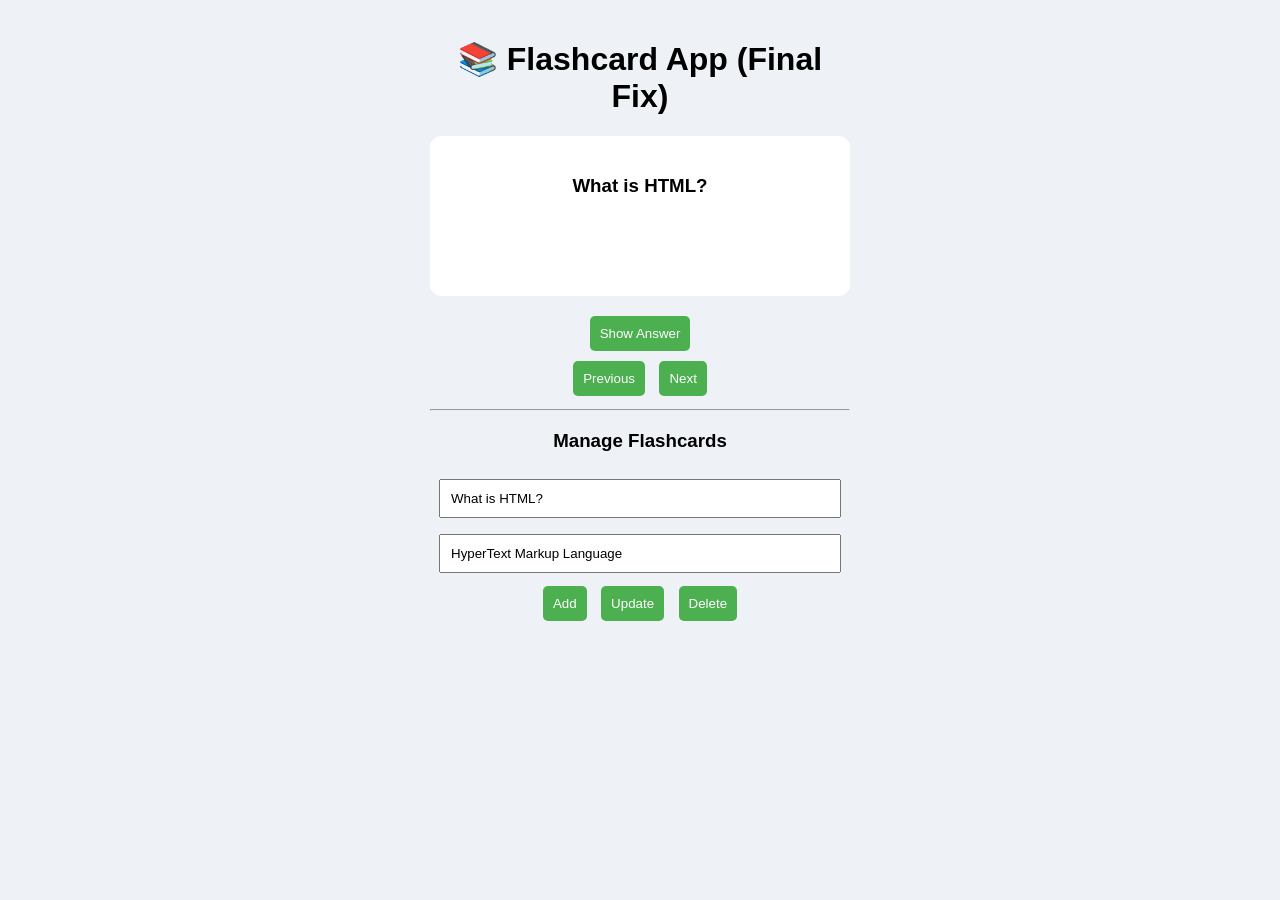
<file: task 1 app developementy/flashcard-app/index.html>
<!DOCTYPE html>
<html lang="en">
<head>
<meta charset="UTF-8">
<title>Flashcard App - Fixed</title>

<style>
body {
    font-family: Arial;
    background: #eef2f7;
    text-align: center;
}

.container {
    width: 420px;
    margin: auto;
    margin-top: 40px;
}

.card {
    background: white;
    padding: 20px;
    border-radius: 12px;
    min-height: 120px;
    margin-bottom: 15px;
}

.hidden {
    display: none;
}

button {
    padding: 10px;
    margin: 5px;
    border: none;
    background: #4CAF50;
    color: white;
    border-radius: 5px;
    cursor: pointer;
}

button:hover {
    background: #45a049;
}

input {
    width: 90%;
    padding: 10px;
    margin: 8px;
}
</style>
</head>

<body>

<div class="container">
    <h1>📚 Flashcard App (Final Fix)</h1>

    <div class="card">
        <h3 id="question"></h3>
        <p id="answer" class="hidden"></p>
    </div>

    <button id="showBtn">Show Answer</button>

    <div>
        <button id="prevBtn">Previous</button>
        <button id="nextBtn">Next</button>
    </div>

    <hr>

    <h3>Manage Flashcards</h3>

    <input type="text" id="qInput" placeholder="Enter Question">
    <input type="text" id="aInput" placeholder="Enter Answer">

    <div>
        <button id="addBtn">Add</button>
        <button id="updateBtn">Update</button>
        <button id="deleteBtn">Delete</button>
    </div>
</div>

<script>
// DATA
let flashcards = JSON.parse(localStorage.getItem("flashcards")) || [
    { question: "What is HTML?", answer: "HyperText Markup Language" },
    { question: "What is CSS?", answer: "Cascading Style Sheets" },
    { question: "What is JavaScript?", answer: "Programming language for web" }
];

let currentIndex = 0;

// ELEMENTS
const questionEl = document.getElementById("question");
const answerEl = document.getElementById("answer");
const qInput = document.getElementById("qInput");
const aInput = document.getElementById("aInput");

// DISPLAY
function displayCard() {
    if (flashcards.length === 0) return;

    const card = flashcards[currentIndex];

    questionEl.innerText = card.question;
    answerEl.innerText = card.answer;
    answerEl.classList.add("hidden");

    qInput.value = card.question;
    aInput.value = card.answer;
}

// SAVE
function saveData() {
    localStorage.setItem("flashcards", JSON.stringify(flashcards));
}

// EVENTS (NO onclick bugs)

// SHOW
document.getElementById("showBtn").addEventListener("click", () => {
    answerEl.classList.remove("hidden");
});

// NEXT
document.getElementById("nextBtn").addEventListener("click", () => {
    if (currentIndex < flashcards.length - 1) {
        currentIndex++;
        displayCard();
    } else {
        alert("Last card reached");
    }
});

// PREVIOUS
document.getElementById("prevBtn").addEventListener("click", () => {
    if (currentIndex > 0) {
        currentIndex--;
        displayCard();
    } else {
        alert("First card");
    }
});

// ADD (FIXED)
document.getElementById("addBtn").addEventListener("click", () => {
    const q = qInput.value.trim();
    const a = aInput.value.trim();

    if (!q || !a) {
        alert("Enter both fields!");
        return;
    }

    flashcards.push({ question: q, answer: a });
    currentIndex = flashcards.length - 1;

    saveData();
    displayCard();

    alert("Added successfully!");
});

// UPDATE
document.getElementById("updateBtn").addEventListener("click", () => {
    const q = qInput.value.trim();
    const a = aInput.value.trim();

    if (!q || !a) {
        alert("Fill both fields!");
        return;
    }

    flashcards[currentIndex] = { question: q, answer: a };

    saveData();
    displayCard();

    alert("Updated!");
});

// DELETE
document.getElementById("deleteBtn").addEventListener("click", () => {
    if (flashcards.length === 1) {
        alert("Cannot delete last card!");
        return;
    }

    flashcards.splice(currentIndex, 1);
    currentIndex = 0;

    saveData();
    displayCard();

    alert("Deleted!");
});

// INIT
displayCard();
</script>

</body>
</html>
</file>
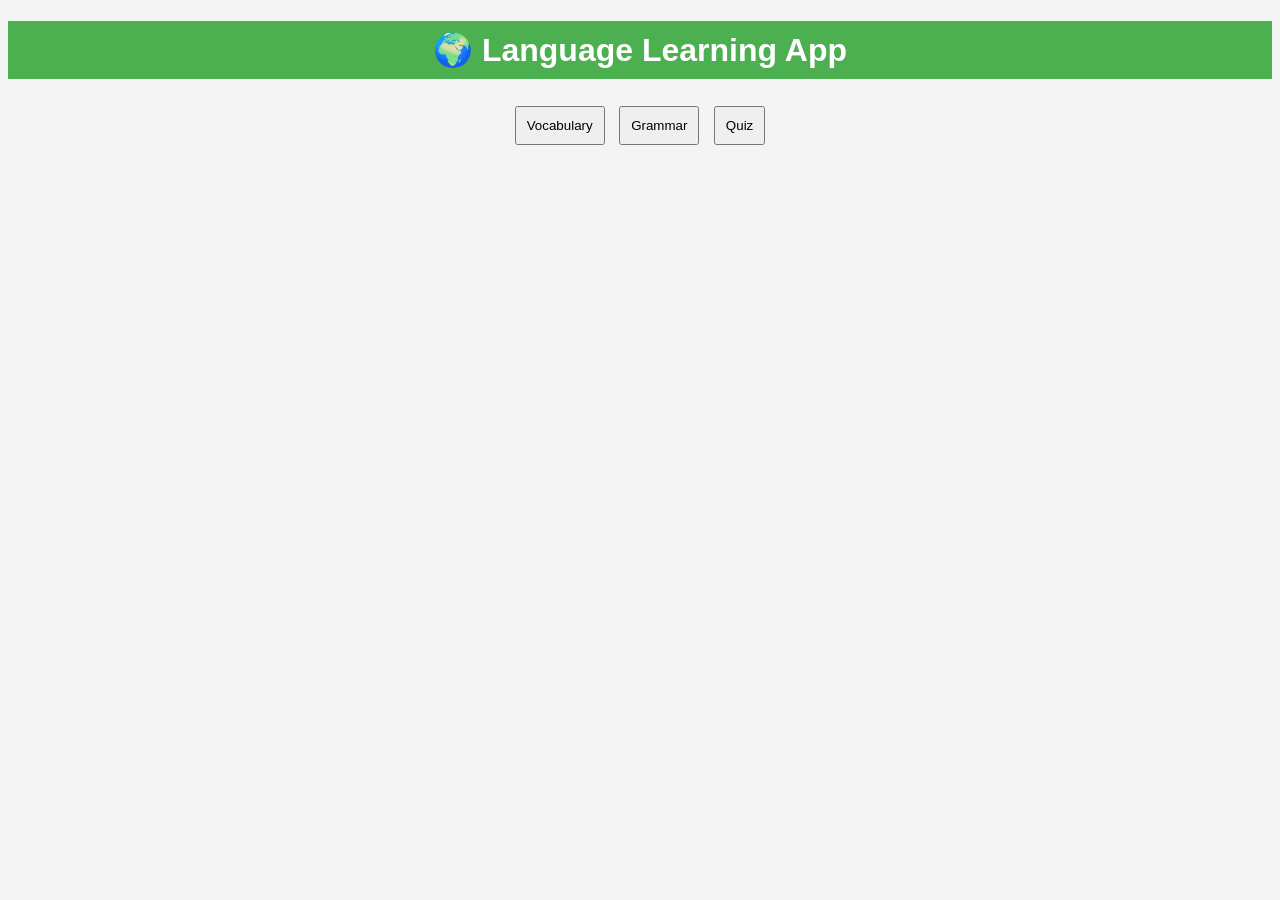
<file: task 1 app developementy/language leraning/index.html>
<!DOCTYPE html>
<html lang="en">
<head>
  <meta charset="UTF-8">
  <title>Language Learning App</title>
  <link rel="stylesheet" href="style.css">
</head>
<body>

<h1>🌍 Language Learning App</h1>

<div class="menu">
  <button onclick="showSection('vocab')">Vocabulary</button>
  <button onclick="showSection('grammar')">Grammar</button>
  <button onclick="showSection('quiz')">Quiz</button>
</div>

<div id="content"></div>

<script src="data.js"></script>
<script src="app.js"></script>

</body>
</html>
</file>
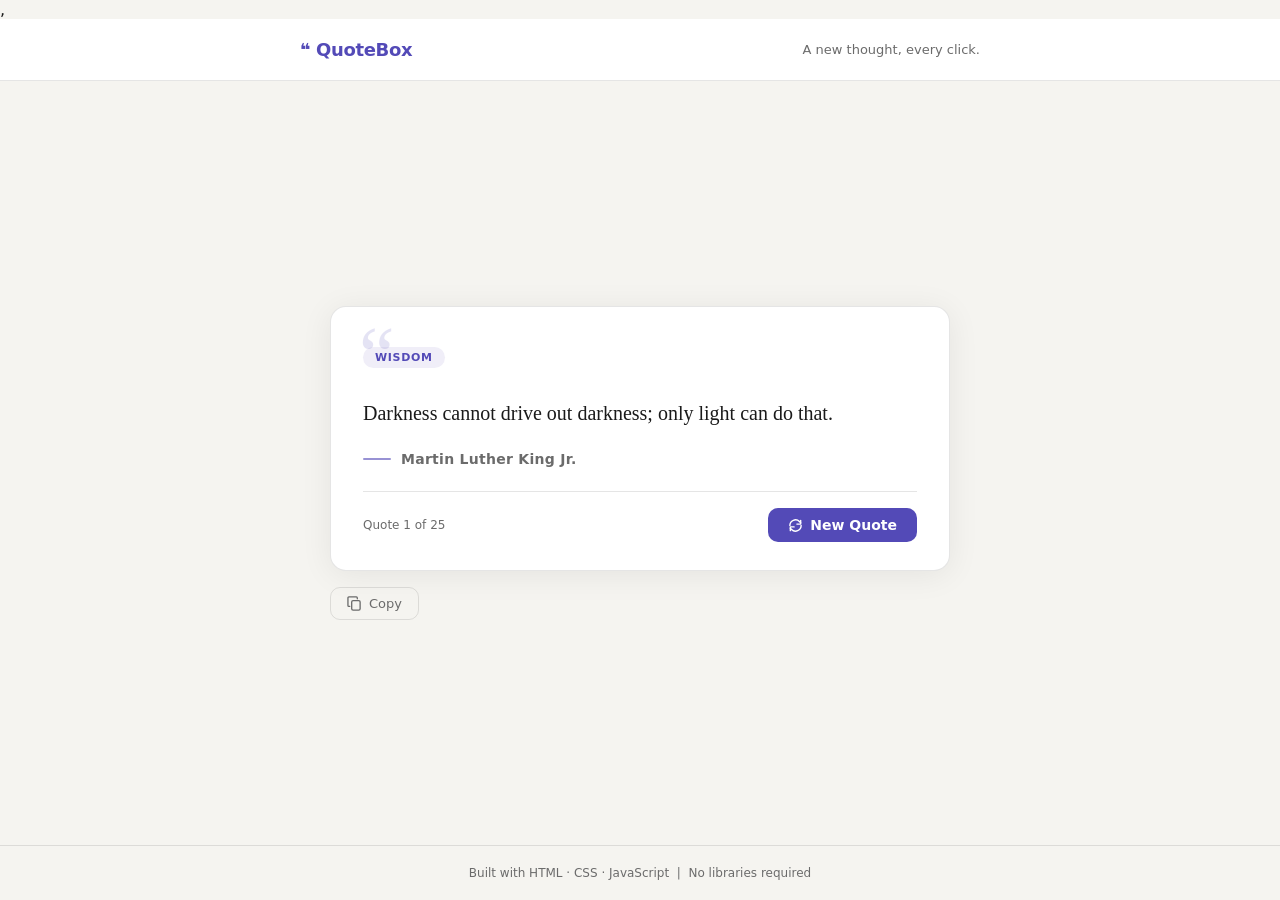
<file: task 1 app developementy/QUOTE/index.html>
<!DOCTYPE html>
<html lang="en">,
<head>
  <meta charset="UTF-8" />
  <meta name="viewport" content="width=device-width, initial-scale=1.0" />
  <title>Random Quote App</title>
  <link rel="stylesheet" href="style.css" />
</head>
<body>

  <!-- ===== HEADER ===== -->
  <header class="header">
    <div class="header-inner">
      <span class="logo">&#10077; QuoteBox</span>
      <span class="tagline">A new thought, every click.</span>
    </div>
  </header>

  <!-- ===== MAIN CARD ===== -->
  <main class="main">
    <div class="card" id="quoteCard">

      <!-- Category Badge -->
      <span class="badge" id="quoteBadge">inspiration</span>

      <!-- Big Opening Quote Mark -->
      <div class="big-quote" aria-hidden="true">&ldquo;</div>

      <!-- Quote Text -->
      <p class="quote-text" id="quoteText">
        Loading your quote...
      </p>

      <!-- Author -->
      <div class="author-row">
        <span class="author-line"></span>
        <span class="author-name" id="quoteAuthor">—</span>
      </div>

      <!-- Footer: counter + button -->
      <div class="card-footer">
        <span class="counter" id="quoteCounter">Quote 1 of 25</span>
        <button class="btn-new" id="newQuoteBtn" onclick="showNextQuote()">
          <!-- Refresh SVG Icon -->
          <svg width="15" height="15" viewBox="0 0 16 16" fill="none"
               xmlns="http://www.w3.org/2000/svg" aria-hidden="true">
            <path d="M13.5 2.5v4h-4"
                  stroke="currentColor" stroke-width="1.5"
                  stroke-linecap="round" stroke-linejoin="round"/>
            <path d="M2 8a6 6 0 0 1 10.2-4.3L13.5 5"
                  stroke="currentColor" stroke-width="1.5"
                  stroke-linecap="round"/>
            <path d="M2.5 13.5v-4h4"
                  stroke="currentColor" stroke-width="1.5"
                  stroke-linecap="round" stroke-linejoin="round"/>
            <path d="M14 8a6 6 0 0 1-10.2 4.3L2.5 11"
                  stroke="currentColor" stroke-width="1.5"
                  stroke-linecap="round"/>
          </svg>
          New Quote
        </button>
      </div>

    </div>

    <!-- Share / Copy Row -->
    <div class="action-row">
      <button class="btn-action" onclick="copyQuote()" title="Copy quote to clipboard">
        <svg width="15" height="15" viewBox="0 0 16 16" fill="none"
             xmlns="http://www.w3.org/2000/svg">
          <rect x="5" y="5" width="9" height="10" rx="1.5"
                stroke="currentColor" stroke-width="1.4"/>
          <path d="M3 11H2a1 1 0 0 1-1-1V2a1 1 0 0 1 1-1h8a1 1 0 0 1 1 1v1"
                stroke="currentColor" stroke-width="1.4" stroke-linecap="round"/>
        </svg>
        Copy
      </button>
      <span class="copy-feedback" id="copyFeedback">Copied!</span>
    </div>

  </main>

  <!-- ===== FOOTER ===== -->
  <footer class="footer">
    <p>Built with HTML &middot; CSS &middot; JavaScript &nbsp;|&nbsp; No libraries required</p>
  </footer>

  <script src="quotes.js"></script>
  <script src="app.js"></script>
</body>
</html>
</file>
<file: task 1 app developementy/language leraning/style.css>
body {
  font-family: Arial;
  text-align: center;
  background: #f4f4f4;
}

h1 {
  background: #4CAF50;
  color: white;
  padding: 10px;
}

.menu button {
  padding: 10px;
  margin: 5px;
  cursor: pointer;
}

.card {
  background: white;
  padding: 20px;
  margin: 20px auto;
  width: 300px;
  border-radius: 10px;
  box-shadow: 0 0 10px gray;
}

button {
  padding: 8px;
  margin-top: 10px;
}
</file>
<file: task 1 app developementy/QUOTE/style.css>
/* ============================================================
   style.css  —  Styles for Random Quote App
   Clean, minimal, responsive design
   Works in all modern browsers — no preprocessor needed
============================================================ */

/* ── Reset & Base ─────────────────────────────────────────── */
*, *::before, *::after {
  box-sizing: border-box;
  margin: 0;
  padding: 0;
}

:root {
  --bg-page:       #f5f4f0;
  --bg-card:       #ffffff;
  --bg-badge:      #f0eef8;
  --color-primary: #534ab7;
  --color-text:    #1a1a1a;
  --color-muted:   #6b6b6b;
  --color-border:  rgba(0,0,0,0.10);
  --color-line:    rgba(0,0,0,0.18);
  --radius-card:   16px;
  --radius-btn:    10px;
  --radius-badge:  100px;
  --shadow-card:   0 4px 32px rgba(0,0,0,0.07);
  --font-sans:     'Segoe UI', system-ui, -apple-system, sans-serif;
  --font-serif:    Georgia, 'Times New Roman', serif;
  --transition:    0.3s ease;
}

/* Dark-mode support */
@media (prefers-color-scheme: dark) {
  :root {
    --bg-page:       #111111;
    --bg-card:       #1c1c1e;
    --bg-badge:      #2a2650;
    --color-primary: #9b93e8;
    --color-text:    #f0f0f0;
    --color-muted:   #9a9a9a;
    --color-border:  rgba(255,255,255,0.10);
    --color-line:    rgba(255,255,255,0.20);
    --shadow-card:   0 4px 32px rgba(0,0,0,0.40);
  }
}

html, body {
  height: 100%;
}

body {
  font-family: var(--font-sans);
  background-color: var(--bg-page);
  color: var(--color-text);
  min-height: 100vh;
  display: flex;
  flex-direction: column;
}

/* ── Header ───────────────────────────────────────────────── */
.header {
  padding: 1.25rem 2rem;
  border-bottom: 1px solid var(--color-border);
  background: var(--bg-card);
}

.header-inner {
  max-width: 680px;
  margin: 0 auto;
  display: flex;
  align-items: center;
  justify-content: space-between;
  gap: 1rem;
  flex-wrap: wrap;
}

.logo {
  font-size: 18px;
  font-weight: 600;
  color: var(--color-primary);
  letter-spacing: -0.02em;
}

.tagline {
  font-size: 13px;
  color: var(--color-muted);
}

/* ── Main / Layout ────────────────────────────────────────── */
.main {
  flex: 1;
  display: flex;
  flex-direction: column;
  align-items: center;
  justify-content: center;
  padding: 2.5rem 1.25rem;
  gap: 1rem;
}

/* ── Quote Card ───────────────────────────────────────────── */
.card {
  background: var(--bg-card);
  border-radius: var(--radius-card);
  border: 1px solid var(--color-border);
  box-shadow: var(--shadow-card);
  padding: 2.5rem 2rem 1.75rem;
  max-width: 620px;
  width: 100%;
  position: relative;
  display: flex;
  flex-direction: column;
  gap: 1.25rem;
  transition: opacity var(--transition), transform var(--transition);
}

/* Fade-out animation */
.card.fade-out {
  opacity: 0;
  transform: translateY(6px);
}

/* Fade-in animation */
.card.fade-in {
  animation: fadeIn 0.4s ease forwards;
}

@keyframes fadeIn {
  from { opacity: 0; transform: translateY(-6px); }
  to   { opacity: 1; transform: translateY(0);    }
}

/* ── Category Badge ───────────────────────────────────────── */
.badge {
  display: inline-block;
  font-size: 11px;
  font-weight: 600;
  letter-spacing: 0.06em;
  text-transform: uppercase;
  padding: 4px 12px;
  border-radius: var(--radius-badge);
  background: var(--bg-badge);
  color: var(--color-primary);
  align-self: flex-start;
}

/* ── Big Opening Quote Mark ───────────────────────────────── */
.big-quote {
  font-family: var(--font-serif);
  font-size: 80px;
  line-height: 0.6;
  color: var(--color-primary);
  opacity: 0.15;
  position: absolute;
  top: 1.5rem;
  left: 1.75rem;
  user-select: none;
  pointer-events: none;
}

/* ── Quote Text ───────────────────────────────────────────── */
.quote-text {
  font-family: var(--font-serif);
  font-size: 20px;
  line-height: 1.75;
  color: var(--color-text);
  padding-top: 0.5rem;
  z-index: 1;
}

/* ── Author Row ───────────────────────────────────────────── */
.author-row {
  display: flex;
  align-items: center;
  gap: 10px;
}

.author-line {
  display: inline-block;
  width: 28px;
  height: 2px;
  background: var(--color-primary);
  border-radius: 2px;
  opacity: 0.6;
  flex-shrink: 0;
}

.author-name {
  font-size: 14px;
  font-weight: 600;
  color: var(--color-muted);
  letter-spacing: 0.02em;
}

/* ── Card Footer ──────────────────────────────────────────── */
.card-footer {
  display: flex;
  align-items: center;
  justify-content: space-between;
  flex-wrap: wrap;
  gap: 10px;
  padding-top: 1rem;
  border-top: 1px solid var(--color-border);
  margin-top: 0.25rem;
}

.counter {
  font-size: 12px;
  color: var(--color-muted);
}

/* ── New Quote Button ─────────────────────────────────────── */
.btn-new {
  display: inline-flex;
  align-items: center;
  gap: 7px;
  padding: 9px 20px;
  border-radius: var(--radius-btn);
  background: var(--color-primary);
  color: #ffffff;
  font-size: 14px;
  font-weight: 600;
  border: none;
  cursor: pointer;
  transition: opacity 0.15s, transform 0.1s;
  font-family: var(--font-sans);
}

.btn-new:hover  { opacity: 0.88; }
.btn-new:active { transform: scale(0.96); }

/* ── Copy / Action Row ────────────────────────────────────── */
.action-row {
  display: flex;
  align-items: center;
  gap: 12px;
  max-width: 620px;
  width: 100%;
}

.btn-action {
  display: inline-flex;
  align-items: center;
  gap: 7px;
  padding: 8px 16px;
  border-radius: var(--radius-btn);
  background: transparent;
  color: var(--color-muted);
  font-size: 13px;
  font-weight: 500;
  border: 1px solid var(--color-border);
  cursor: pointer;
  transition: background 0.15s, color 0.15s;
  font-family: var(--font-sans);
}

.btn-action:hover {
  background: var(--bg-card);
  color: var(--color-text);
}

.copy-feedback {
  font-size: 12px;
  color: #1d9e75;
  font-weight: 500;
  opacity: 0;
  transition: opacity 0.25s;
  pointer-events: none;
}

.copy-feedback.visible {
  opacity: 1;
}

/* ── Footer ───────────────────────────────────────────────── */
.footer {
  text-align: center;
  padding: 1.25rem;
  font-size: 12px;
  color: var(--color-muted);
  border-top: 1px solid var(--color-border);
}

/* ── Responsive ───────────────────────────────────────────── */
@media (max-width: 480px) {
  .card {
    padding: 2rem 1.25rem 1.5rem;
  }

  .quote-text {
    font-size: 17px;
  }

  .header-inner {
    flex-direction: column;
    align-items: flex-start;
    gap: 2px;
  }

  .card-footer {
    flex-direction: column;
    align-items: flex-start;
  }

  .btn-new {
    width: 100%;
    justify-content: center;
  }
}
</file>
